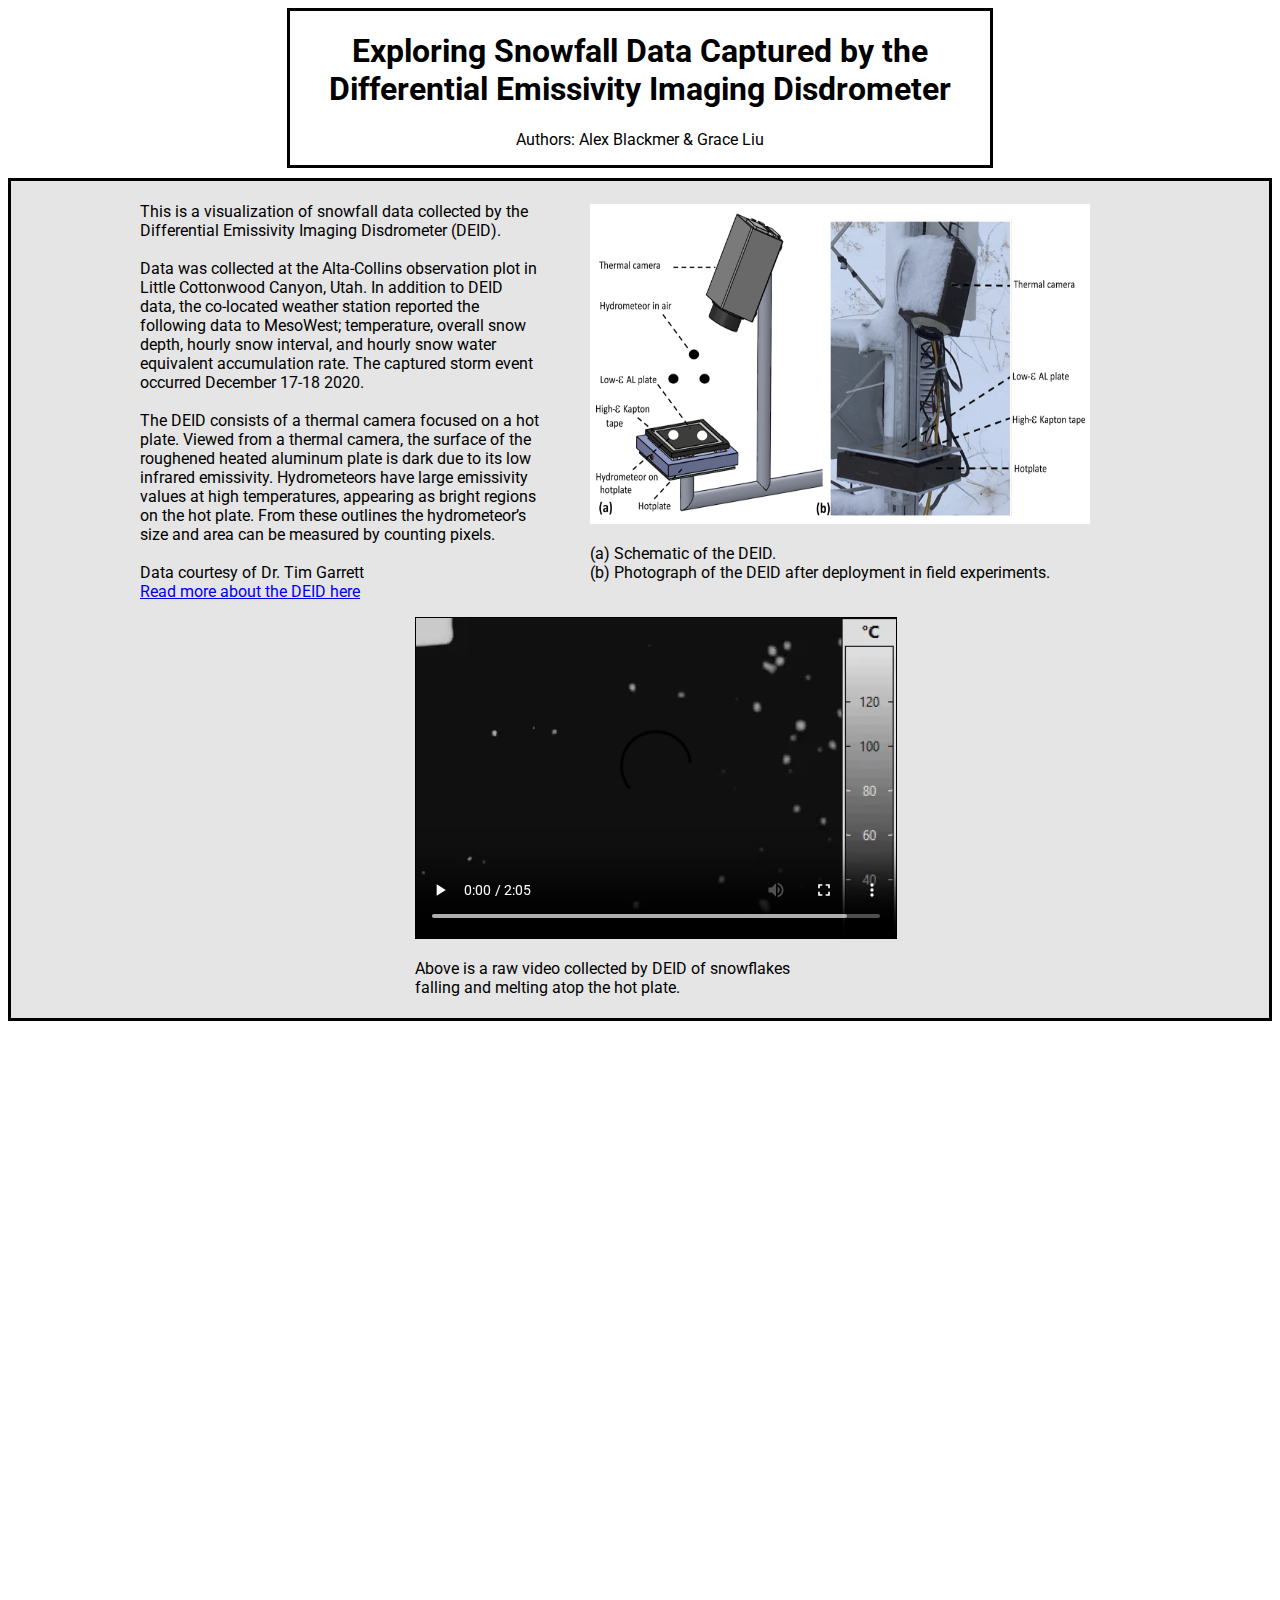
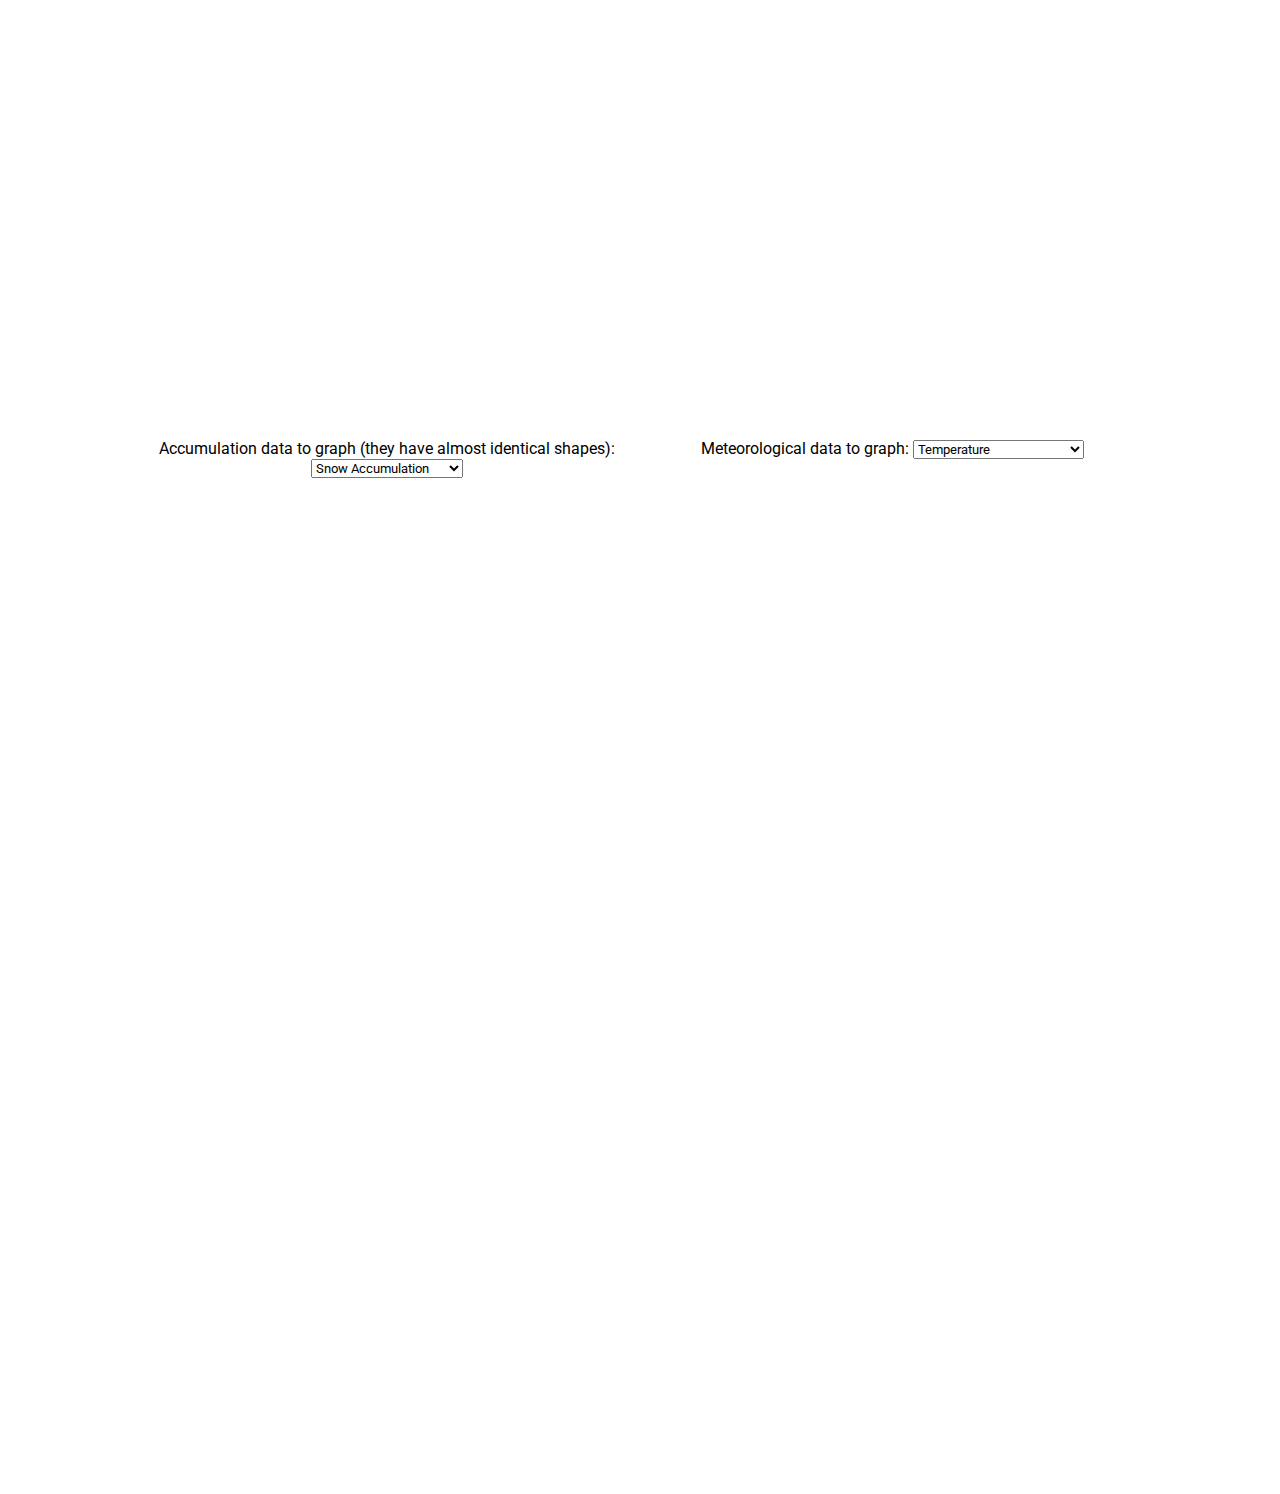
<file: index.html>
<!DOCTYPE html>
<html lang="en">

<head>
    <meta charset="UTF-8">
    <title>DEID Visualizer</title>

    <link rel="stylesheet" href="styles.css"/>

    <script src="https://d3js.org/d3.v7.min.js"></script>
    <script src="https://d3js.org/d3-geo-projection.v4.js"></script>
    <script src="https://d3js.org/topojson.v3.js"></script>

<!--    <script src="js/video.js"></script>-->
    <script src="js/density-chart.js"></script>
    <script src="js/met-chart.js"></script>
    <script src="js/acc-chart.js"></script>
    <script src="js/cursor.js"></script>
    <script src="js/density-height-chart.js"></script>
    <script src="js/script.js"></script>

</head>

<body>
<div class="header">
    <h1>Exploring Snowfall Data Captured by the Differential Emissivity Imaging Disdrometer</h1>
    <p>Authors: Alex Blackmer & Grace Liu</p>
</div>
<div class = "row1">
    <div style="width:400px; padding-right:50px;">
        <p>
            This is a visualization of snowfall data collected by the Differential Emissivity Imaging Disdrometer (DEID).
            <br/><br/>
            Data was collected at the Alta-Collins observation plot in Little Cottonwood Canyon, Utah.
            In addition to DEID data, the co-located weather station reported the following data to MesoWest; temperature, overall snow depth,
            hourly snow interval, and hourly snow water equivalent accumulation rate.
            The captured storm event occurred December 17-18 2020.
            <br/><br/>
            The DEID consists of a thermal camera focused on a hot plate. Viewed from a thermal camera, the surface of the roughened heated aluminum plate  is dark due to
            its low infrared emissivity. Hydrometeors have large emissivity values at high temperatures, appearing as bright regions on the hot plate.
            From these outlines the hydrometeor’s size and area can be measured by counting pixels.
            <br/><br/>
            Data courtesy of Dr. Tim Garrett
            <br/>
            <a href="https://par.nsf.gov/servlets/purl/10323155" target="_blank">Read more about the DEID here</a>
        </p>
    </div>
    <div style="width:500px; padding-right:50px;">
        <img src="data/DEID_Set_Up.png" alt="Instrument Set Up" width="500" height="320">
        <p>
            (a) Schematic of the DEID.
            <br/>
            (b) Photograph of the DEID after deployment in field
            experiments.
        </p>
    </div>
    <div style="width:400px; padding-right:50px;">
        <video width="480" height="320" controls class = video>
            <source src="data/DEID-Video.MP4" type="video/mp4">
            Your browser does not support the video tag.
        </video>
        <p>
            Above is a raw video collected by DEID of snowflakes falling and melting atop the hot plate.
        </p>
    </div>
</div>


<div class="row">
    <div class="deid-div">
        <svg class="deid-chart" id="dh-chart">
        </svg>
    </div>
    <div class="deid-div">
        <svg class="deid-chart" id="density-chart">
        </svg>
    </div>
</div>
<div class="row">
    <div class="toggle">
        <span>
          <label>Accumulation data to graph (they have almost identical shapes):</label>
          <select id="acc_data">
            <option selected value="acc_snow">Snow Accumulation</option>
            <option value="acc_swe">Snow Water Equivalent</option>
          </select>
        </span>
    </div>
    <div class="toggle">
        <span>
          <label>Meteorological data to graph:</label>
          <select id="met_data">
            <option selected value="met_temp">Temperature</option>
            <option value="met_depth">Snow Depth</option>
            <option value="met_int">Snow Interval</option>
            <option value="met_precip">Accumulated Precipitation</option>
          </select>
        </span>
    </div>
</div>
<div class="row">
    <div class="deid-div">
        <svg class="deid-chart" id="acc-chart">
        </svg>
    </div>
    <div class="deid-div">
        <svg class="deid-chart" id="met-chart">
        </svg>
    </div>
</div>
</body>

</html>
</file>
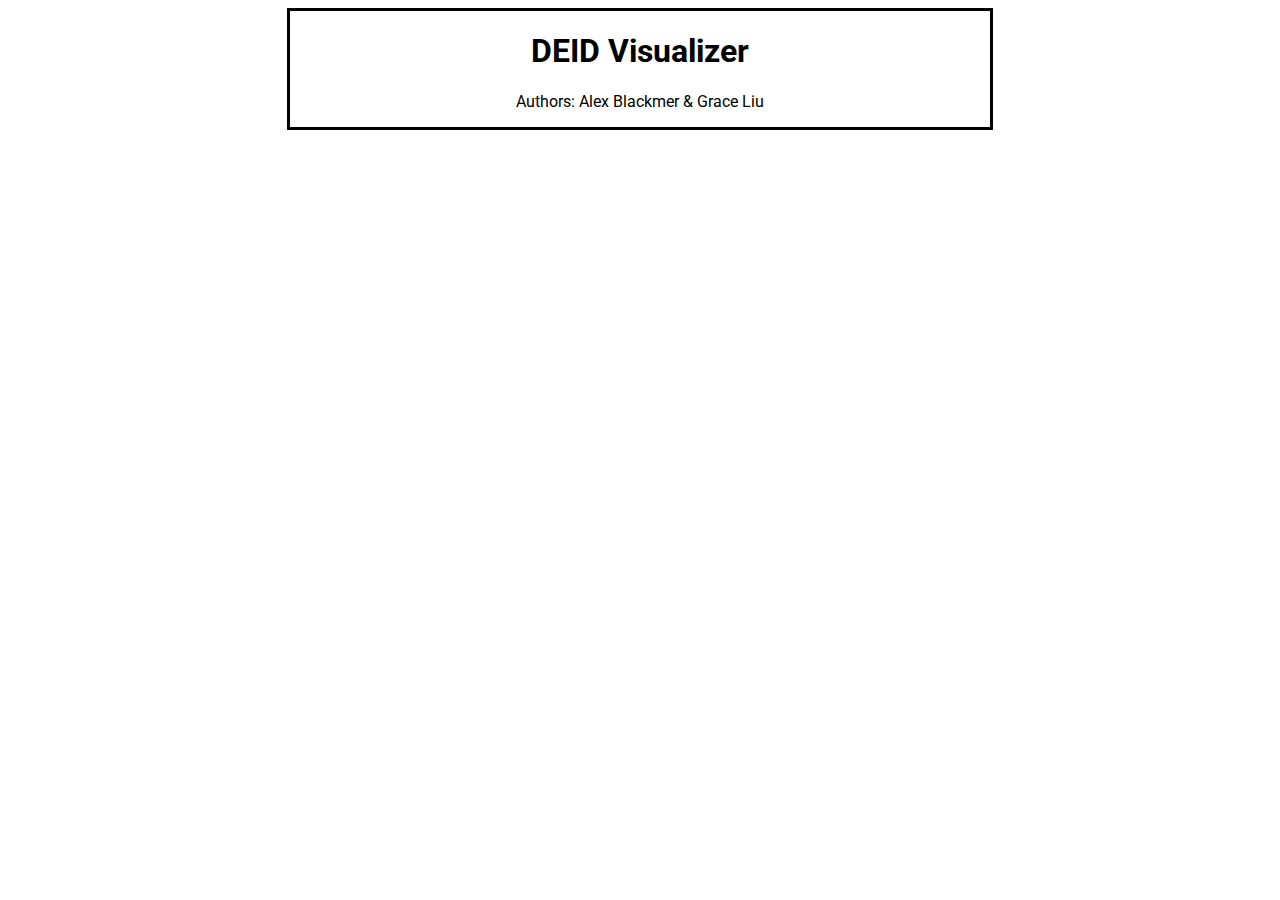
<file: snowflake.html>
<!DOCTYPE html>
<html lang="en">

<head>
    <meta charset="UTF-8">
    <title>DEID Visualizer</title>

    <link rel="stylesheet" href="styles.css" />

    <script src="https://d3js.org/d3.v7.min.js"></script>
    <script src="https://d3js.org/d3-geo-projection.v4.js"></script>
    <script src="https://d3js.org/topojson.v3.js"></script>

    <script src="js/density-chart.js"></script>
    <script src="js/script.js"></script>
</head>

<body>
    <div class="header">
        <h1>DEID Visualizer</h1>
        <p>Authors: Alex Blackmer & Grace Liu</p>
    </div>

    <div id="content">
        <svg id="density-chart">
        </svg>
    </div>
</body>

</html>
</file>
<file: styles.css>
@import url('https://fonts.googleapis.com/css2?family=Roboto&display=swap');

* {
    font-family: 'Roboto', sans-serif;
}

.header {
    width: 700px;
    text-align: center;
    margin: auto auto 10px;
    border-style: solid;
}

.row1 {
    background-color: rgba(0, 0, 0, 0.1); /* Adjust the alpha value (0.5 in this example) for the desired opacity */
    display: flex;
    flex-wrap: wrap;
    justify-content: center;
    align-items: center;
    padding: 5px; /* Add some padding to give space around the text */
    border-style: solid;
    margin: auto auto 10px;
}

.row {
    display: flex;
    flex-wrap: wrap;
    justify-content: center;
    /*padding: 5px; !* Add some padding to give space around the text *!*/
    /*border-style: solid;*/
}

.deid-chart {
    margin: auto auto;
    width: 700px;
    height: 500px;
    /*border-style: solid;*/
    /*border-width: 1px;*/
}

.toggle {
    width: 40%;
    text-align: center;
}

.video {
    border-style: solid;
    border-width: 1px;
    margin: auto;
}
.cursor-text {
    font-family: Roboto, sans-serif;
    font-size: 14px;
    fill: black;
}
.cursor-background {
    background-color: rgba(0, 0, 0, 0.1); /* Adjust the alpha value (0.5 in this example) for the desired opacity */
    padding: 2px; /* Add some padding to give space around the text */
}
</file>
